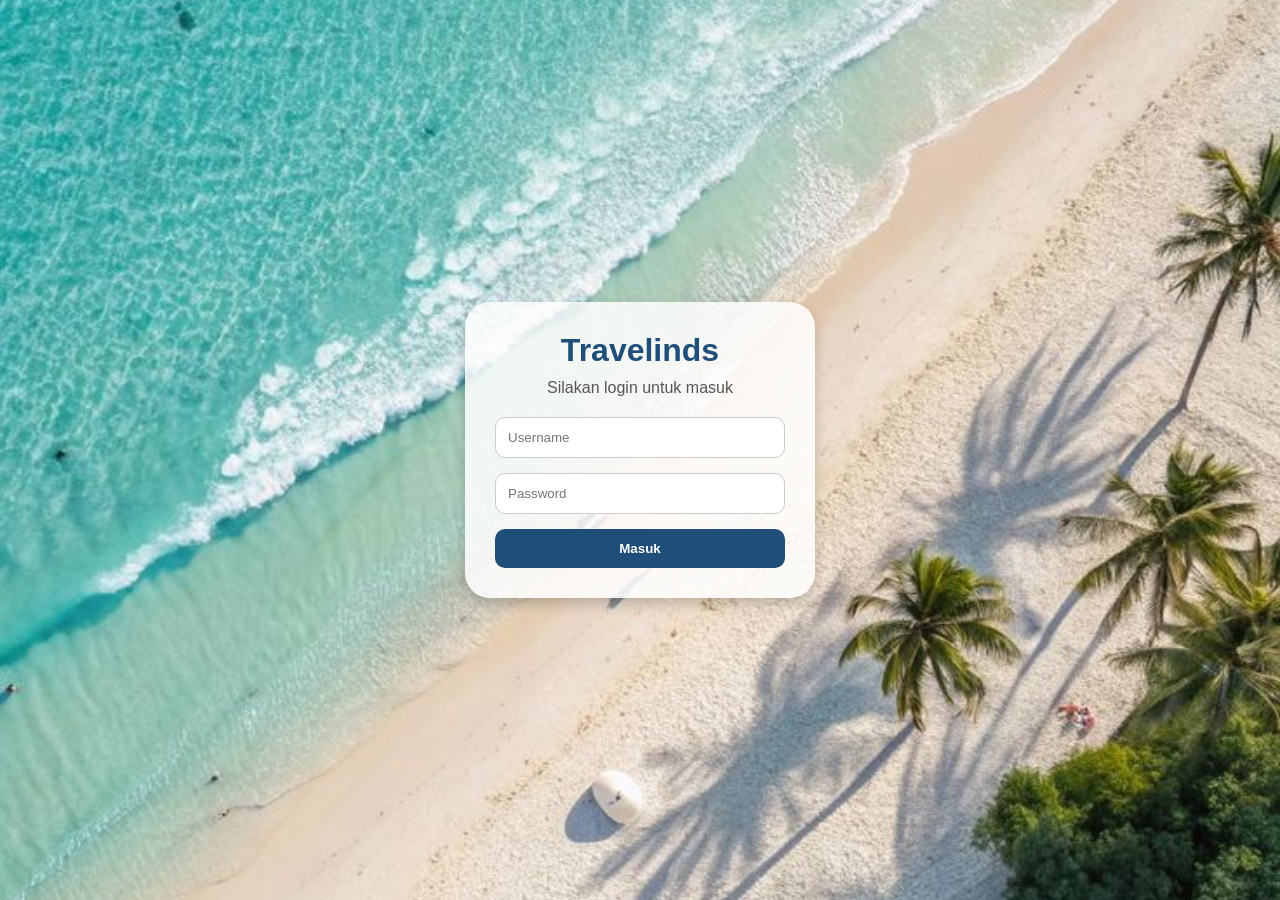
<file: index.html>
<!DOCTYPE html>
<html lang="id">

<head>
    <meta charset="UTF-8">
    <meta name="viewport" content="width=device-width, initial-scale=1.0">
    <title>Login Travelinds</title>

    <style>
        * {
            margin: 0;
            padding: 0;
            box-sizing: border-box;
            font-family: 'Segoe UI', sans-serif;
        }

        body {
            background-image: url("head.jpg");
            background-size: cover;
            background-position: center;
            min-height: 100vh;
            display: flex;
            justify-content: center;
            align-items: center;
        }

        .login-box {
            width: 350px;
            background: rgba(255, 255, 255, 0.85);
            padding: 30px;
            border-radius: 25px;
            box-shadow: 0 6px 14px rgba(0, 0, 0, 0.2);
            text-align: center;
        }

        h1 {
            color: #1f4e79;
            margin-bottom: 10px;
        }

        p {
            margin-bottom: 20px;
            color: #555;
        }

        input {
            width: 100%;
            padding: 12px;
            margin-bottom: 15px;
            border: 1px solid #ccc;
            border-radius: 10px;
        }

        button {
            width: 100%;
            padding: 12px;
            border: none;
            border-radius: 10px;
            background: #1f4e79;
            color: white;
            font-weight: bold;
            cursor: pointer;
        }

        button:hover {
            background: #2c5d9e;
        }
    </style>
</head>

<body>

    <div class="login-box">

        <h1>Travelinds</h1>

        <p>Silakan login untuk masuk</p>

        <input type="text" id="username" placeholder="Username">

        <input type="password" id="password" placeholder="Password">

        <button onclick="login()">Masuk</button>

    </div>

    <script>

        function login() {

            let username =
                document.getElementById("username").value;

            let password =
                document.getElementById("password").value;

            if (username.trim() !== "" &&
                password.trim() !== "") {

                localStorage.setItem("login", "true");

                window.location.href = "utama.html";

            } else {

                alert("Username dan Password harus diisi!");

            }
        }

    </script>

</body>

</html>
</file>
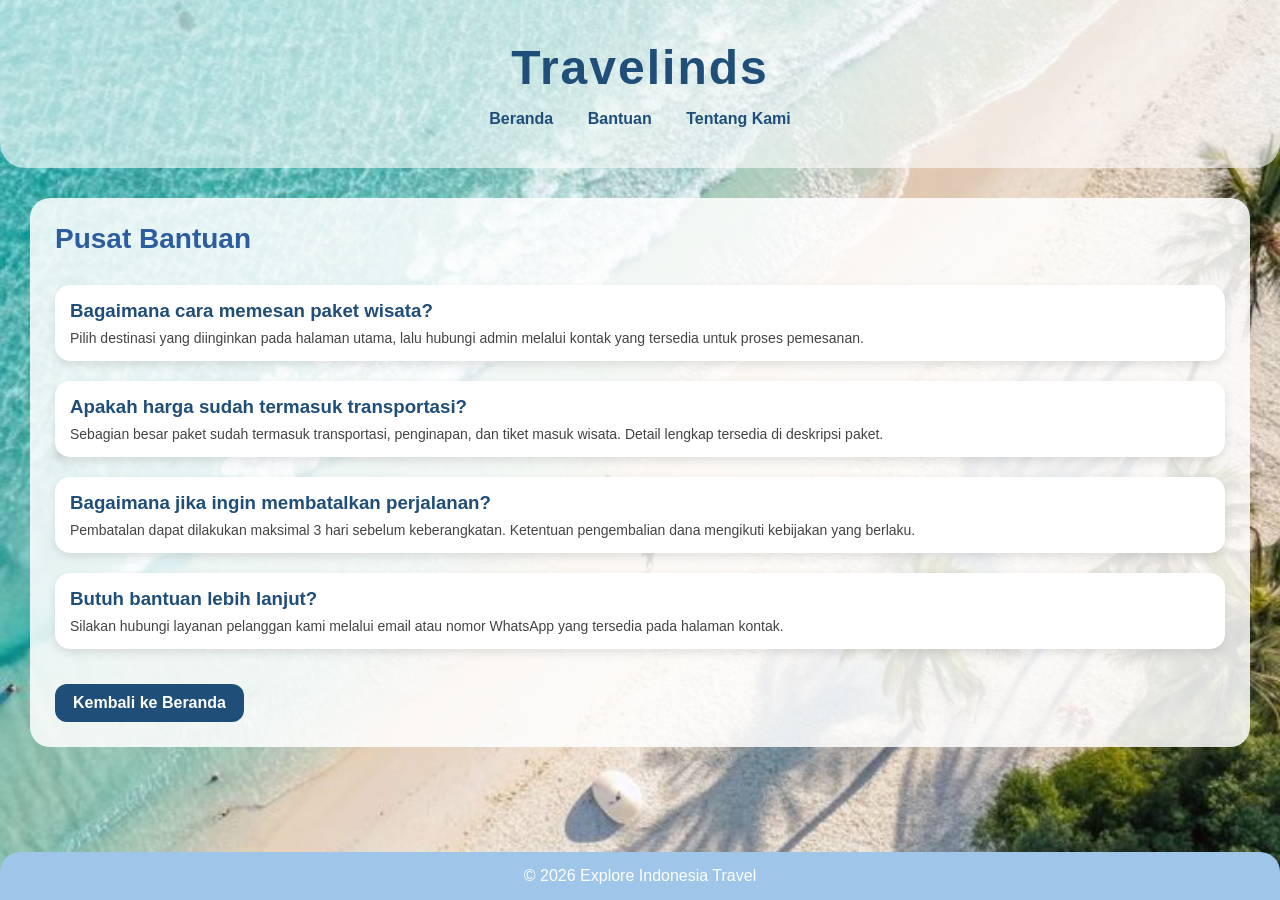
<file: bantuan.html>
<!DOCTYPE html>
<html lang="id">

<head>

    <meta charset="UTF-8">
    <meta name="viewport" content="width=device-width, initial-scale=1.0">

    <title>Bantuan - Travelinds</title>

    <style>
        * {
            margin: 0;
            padding: 0;
            box-sizing: border-box;
            font-family: 'Segoe UI', sans-serif;
        }

        body {
            background-image: url("head.jpg");
            background-size: cover;
            background-position: center;
            min-height: 100vh;
            display: flex;
            flex-direction: column;
        }

        .hero-header {
            border-radius: 0 0 25px 25px;
            overflow: hidden;
        }

        .header-overlay {
            background: rgba(255, 255, 255, 0.6);
            text-align: center;
            padding: 40px;
        }

        header h1 {
            font-size: 48px;
            font-weight: bold;
            color: #1f4e79;
            letter-spacing: 2px;
            margin-bottom: 15px;
        }

        nav ul {
            list-style: none;
        }

        nav ul li {
            display: inline-block;
            margin: 0 15px;
        }

        nav ul li a {
            text-decoration: none;
            font-weight: bold;
            color: #1f4e79;
        }

        main {
            flex: 1;
            padding: 30px;
        }

        section {
            background: rgba(255, 255, 255, 0.85);
            padding: 25px;
            margin-bottom: 30px;
            border-radius: 20px;
            display: grid;
            gap: 20px;
        }

        .section-title {
            margin-bottom: 10px;
            color: #2c5d9e;
            font-size: 28px;
        }

        .faq {
            padding: 15px;
            background: white;
            border-radius: 15px;
            box-shadow: 0 4px 10px rgba(0, 0, 0, 0.1);
        }

        .faq h3 {
            color: #1f4e79;
            margin-bottom: 8px;
        }

        .faq p {
            font-size: 14px;
            color: #444;
        }

        .btn {
            display: inline-block;
            margin-top: 15px;
            padding: 10px 18px;
            background: #1f4e79;
            color: white;
            text-decoration: none;
            border-radius: 12px;
            font-weight: bold;
            width: fit-content;
        }

        footer {
            background: #9fc5e8;
            color: white;
            text-align: center;
            padding: 15px;
            border-radius: 20px 20px 0 0;
        }
    </style>

</head>

<body>

    <header class="hero-header">

        <div class="header-overlay">

            <h1>Travelinds</h1>

            <nav>
                <ul>
                    <li><a href="beranda.html">Beranda</a></li>
                    <li><a href="bantuan.html">Bantuan</a></li>
                    <li><a href="tentangkami.html">Tentang Kami</a></li>
                </ul>
            </nav>

        </div>

    </header>

    <main>

        <section>

            <h2 class="section-title">
                Pusat Bantuan
            </h2>

            <div class="faq">

                <h3>Bagaimana cara memesan paket wisata?</h3>

                <p>
                    Pilih destinasi yang diinginkan pada halaman utama, lalu hubungi admin melalui kontak yang tersedia
                    untuk proses pemesanan.
                </p>

            </div>

            <div class="faq">

                <h3>Apakah harga sudah termasuk transportasi?</h3>

                <p>
                    Sebagian besar paket sudah termasuk transportasi, penginapan, dan tiket masuk wisata. Detail lengkap
                    tersedia di deskripsi paket.
                </p>

            </div>

            <div class="faq">

                <h3>Bagaimana jika ingin membatalkan perjalanan?</h3>

                <p>
                    Pembatalan dapat dilakukan maksimal 3 hari sebelum keberangkatan. Ketentuan pengembalian dana
                    mengikuti kebijakan yang berlaku.
                </p>

            </div>

            <div class="faq">

                <h3>Butuh bantuan lebih lanjut?</h3>

                <p>
                    Silakan hubungi layanan pelanggan kami melalui email atau nomor WhatsApp yang tersedia pada halaman
                    kontak.
                </p>

            </div>

            <a href="utama.html" class="btn">
                Kembali ke Beranda
            </a>

        </section>

    </main>

    <footer>

        <p>
            © 2026 Explore Indonesia Travel
        </p>

    </footer>

</body>

</html>
</file>
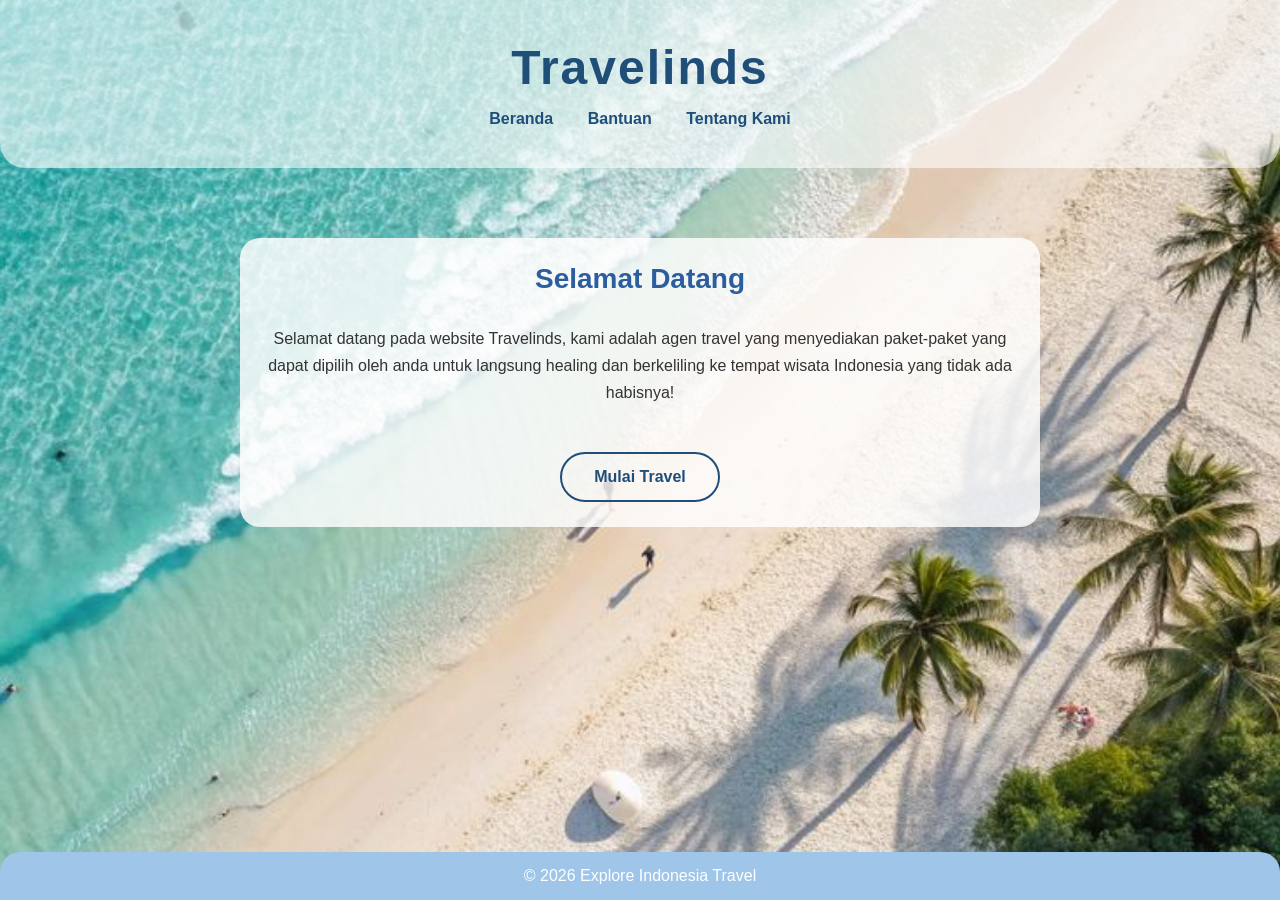
<file: beranda.html>
<!DOCTYPE html>
<html lang="id">

<head>

    <meta charset="UTF-8">
    <meta name="viewport" content="width=device-width, initial-scale=1.0">

    <title>Travel Bersama Fernando</title>

    <link rel="stylesheet" href="style.css">

    <style>
        body {
            min-height: 100vh;
            display: flex;
            flex-direction: column;
        }

        main {
            flex: 1;
        }

        section {
            max-width: 800px;
            margin: 40px auto;
            text-align: center;
            display: grid;
            gap: 20px;
        }

        section p {
            font-size: 16px;
            line-height: 1.7;
            color: #333;
            margin-bottom: 25px;
        }

        .start-btn {
            display: inline-block;
            padding: 14px 32px;
            border: 2px solid #1f4e79;
            border-radius: 30px;
            text-decoration: none;
            color: #1f4e79;
            font-weight: bold;
            background: transparent;
            transition: 0.3s;
            width: fit-content;
            justify-self: center;
        }

        .start-btn:hover {
            background: #1f4e79;
            color: white;
        }
    </style>

</head>

<body>

    <header class="hero-header">

        <div class="header-overlay">

            <h1>Travelinds</h1>

            <nav>
                <ul>
                    <li><a href="beranda.html">Beranda</a></li>
                    <li><a href="bantuan.html">Bantuan</a></li>
                    <li><a href="tentangkami.html">Tentang Kami</a></li>
                </ul>
            </nav>

        </div>

    </header>

    <main>

        <section>

            <h2 class="section-title">
                Selamat Datang
            </h2>

            <p>
                Selamat datang pada website Travelinds, kami adalah agen
                travel yang menyediakan paket-paket yang dapat dipilih oleh anda untuk langsung healing dan berkeliling
                ke tempat wisata Indonesia yang tidak ada habisnya!
            </p>

            <a href="utama.html" class="start-btn">
                Mulai Travel
            </a>

        </section>

    </main>

    <footer>

        <p>
            © 2026 Explore Indonesia Travel
        </p>

    </footer>

</body>

</html>
</file>
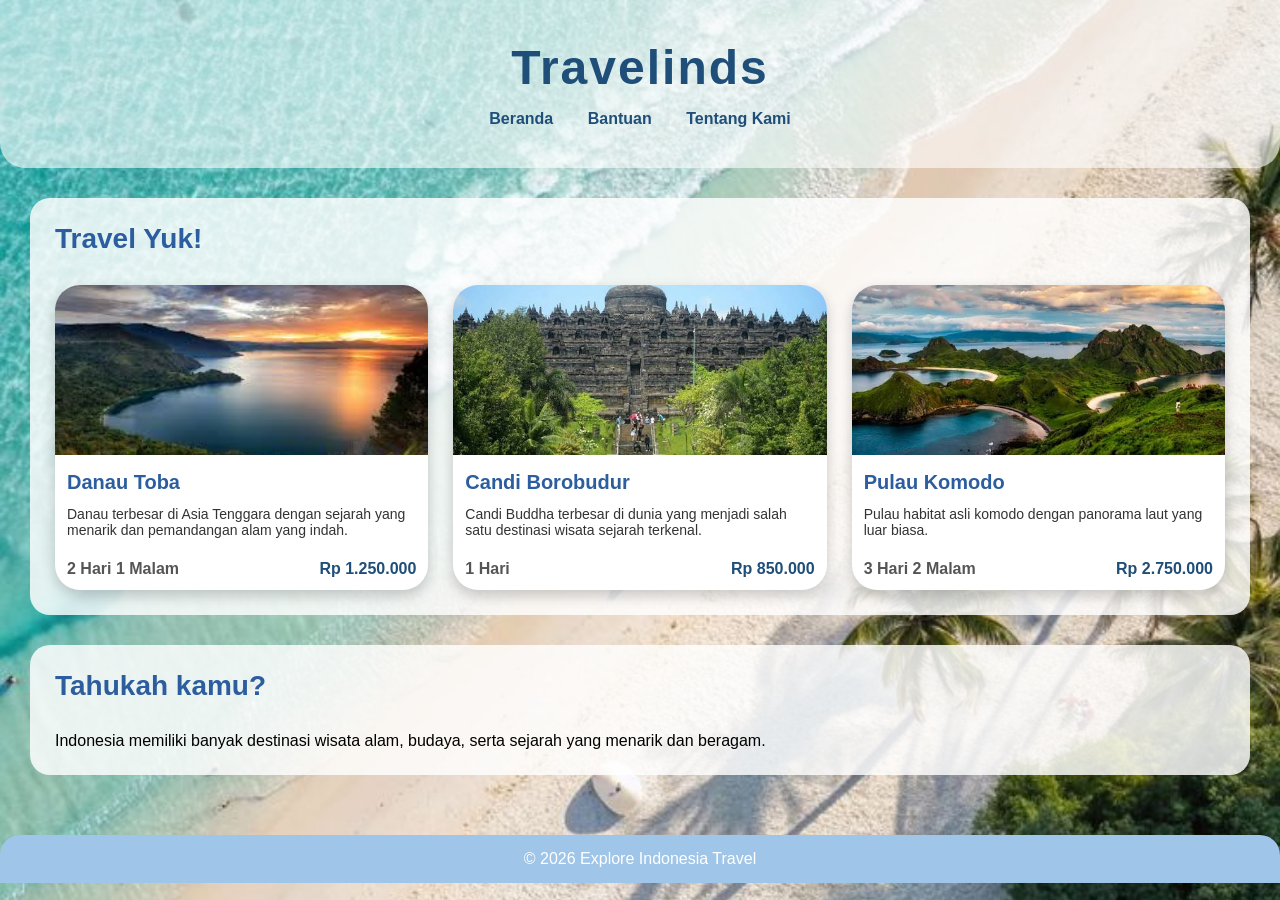
<file: halamanutama.html>
<!DOCTYPE html>
<html lang="id">

<head>

    <meta charset="UTF-8">
    <meta name="viewport" content="width=device-width, initial-scale=1.0">

    <title>Travel Bersama Fernando</title>

    <link rel="stylesheet" href="style.css">

</head>

<body>

    <header class="hero-header">

        <div class="header-overlay">

            <h1>Travelinds</h1>

            <nav>
                <ul>
                    <li><a href="beranda.html">Beranda</a></li>
                    <li><a href="bantuan.html">Bantuan</a></li>
                    <li><a href="tentangkami.html">Tentang Kami</a></li>
                </ul>
            </nav>

        </div>

    </header>

    <main>

        <section>

            <h2 class="section-title">
                Travel Yuk!
            </h2>

            <div class="container">

                <div class="card">

                    <img src="danautoba.jpg">

                    <h3>Danau Toba</h3>

                    <p>
                        Danau terbesar di Asia Tenggara dengan sejarah yang menarik dan pemandangan alam yang indah.
                    </p>

                    <div class="package-row">

                        <span class="duration">
                            2 Hari 1 Malam
                        </span>

                        <span class="price">
                            Rp 1.250.000
                        </span>

                    </div>

                </div>

                <div class="card">

                    <img src="candi.jpg">

                    <h3>Candi Borobudur</h3>

                    <p>
                        Candi Buddha terbesar di dunia yang menjadi salah satu destinasi wisata sejarah terkenal.
                    </p>

                    <div class="package-row">

                        <span class="duration">
                            1 Hari
                        </span>

                        <span class="price">
                            Rp 850.000
                        </span>

                    </div>

                </div>

                <div class="card">

                    <img src="komodo.jpg">

                    <h3>Pulau Komodo</h3>

                    <p>
                        Pulau habitat asli komodo dengan panorama laut yang luar biasa.
                    </p>

                    <div class="package-row">

                        <span class="duration">
                            3 Hari 2 Malam
                        </span>

                        <span class="price">
                            Rp 2.750.000
                        </span>

                    </div>

                </div>

            </div>

        </section>

        <section>

            <h2 class="section-title">
                Tahukah kamu?
            </h2>

            <p>
                Indonesia memiliki banyak destinasi wisata alam, budaya, serta sejarah yang menarik dan beragam.
            </p>

        </section>

    </main>

    <footer>

        <p>
            © 2026 Explore Indonesia Travel
        </p>

    </footer>

</body>

</html>
</file>
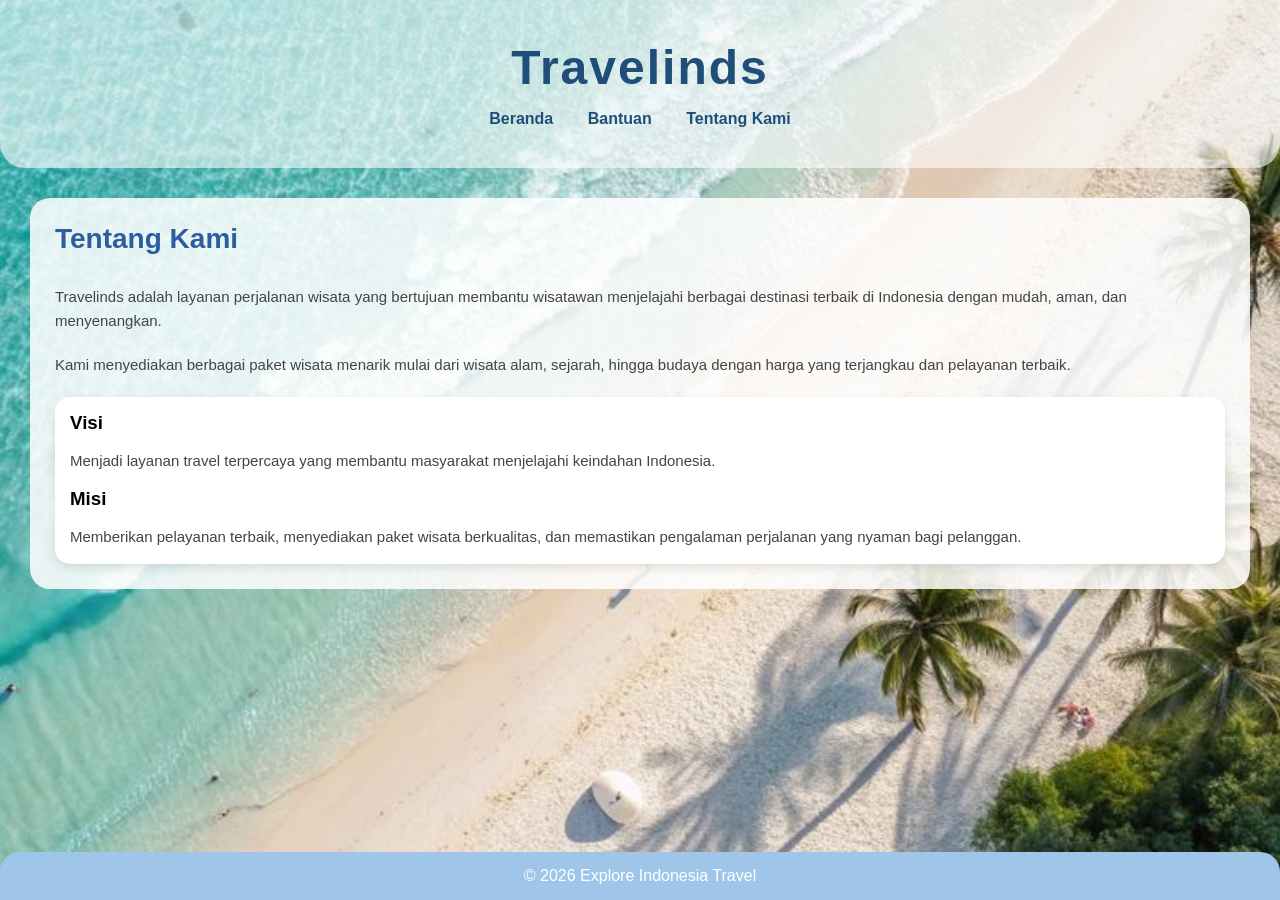
<file: tentangkami.html>
<!DOCTYPE html>
<html lang="id">

<head>

    <meta charset="UTF-8">
    <meta name="viewport" content="width=device-width, initial-scale=1.0">

    <title>Tentang Kami - Travelinds</title>

    <style>
        * {
            margin: 0;
            padding: 0;
            box-sizing: border-box;
            font-family: 'Segoe UI', sans-serif;
        }

        body {
            background-image: url("head.jpg");
            background-size: cover;
            background-position: center;
            min-height: 100vh;
            display: flex;
            flex-direction: column;
        }

        .hero-header {
            border-radius: 0 0 25px 25px;
            overflow: hidden;
        }

        .header-overlay {
            background: rgba(255, 255, 255, 0.6);
            text-align: center;
            padding: 40px;
        }

        header h1 {
            font-size: 48px;
            font-weight: bold;
            color: #1f4e79;
            letter-spacing: 2px;
            margin-bottom: 15px;
        }

        nav ul {
            list-style: none;
        }

        nav ul li {
            display: inline-block;
            margin: 0 15px;
        }

        nav ul li a {
            text-decoration: none;
            font-weight: bold;
            color: #1f4e79;
        }

        main {
            flex: 1;
            padding: 30px;
        }

        section {
            background: rgba(255, 255, 255, 0.85);
            padding: 25px;
            margin-bottom: 30px;
            border-radius: 20px;
            display: grid;
            gap: 20px;
        }

        .section-title {
            margin-bottom: 10px;
            color: #2c5d9e;
            font-size: 28px;
        }

        .about-text {
            font-size: 15px;
            line-height: 1.6;
            color: #444;
        }

        .team-box {
            background: white;
            padding: 15px;
            border-radius: 15px;
            box-shadow: 0 4px 10px rgba(0, 0, 0, 0.1);
            display: grid;
            gap: 15px;
        }

        footer {
            background: #9fc5e8;
            color: white;
            text-align: center;
            padding: 15px;
            border-radius: 20px 20px 0 0;
        }
    </style>

</head>

<body>

    <header class="hero-header">

        <div class="header-overlay">

            <h1>Travelinds</h1>

            <nav>
                <ul>
                    <li><a href="beranda.html">Beranda</a></li>
                    <li><a href="bantuan.html">Bantuan</a></li>
                    <li><a href="tentangkami.html">Tentang Kami</a></li>
                </ul>
            </nav>

        </div>

    </header>

    <main>

        <section>

            <h2 class="section-title">
                Tentang Kami
            </h2>

            <p class="about-text">

                Travelinds adalah layanan perjalanan wisata yang bertujuan membantu wisatawan
                menjelajahi berbagai destinasi terbaik di Indonesia dengan mudah, aman,
                dan menyenangkan.

            </p>

            <p class="about-text">

                Kami menyediakan berbagai paket wisata menarik mulai dari wisata alam,
                sejarah, hingga budaya dengan harga yang terjangkau dan pelayanan terbaik.

            </p>

            <div class="team-box">

                <h3>Visi</h3>

                <p class="about-text">

                    Menjadi layanan travel terpercaya yang membantu masyarakat
                    menjelajahi keindahan Indonesia.

                </p>

                <h3>Misi</h3>

                <p class="about-text">

                    Memberikan pelayanan terbaik, menyediakan paket wisata berkualitas,
                    dan memastikan pengalaman perjalanan yang nyaman bagi pelanggan.

                </p>

            </div>

        </section>

    </main>

    <footer>

        <p>
            © 2026 Explore Indonesia Travel
        </p>

    </footer>

</body>

</html>
</file>
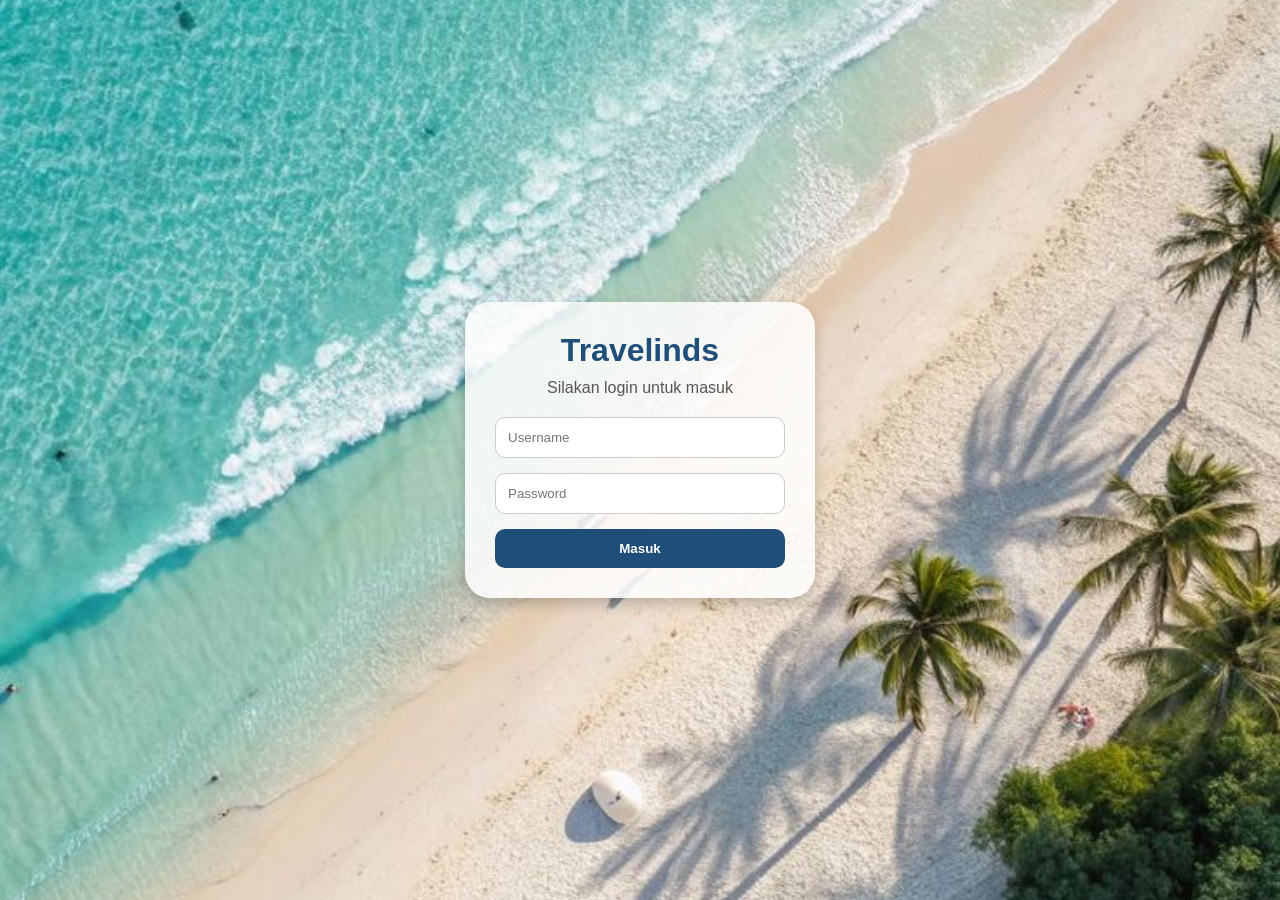
<file: utama.html>
<!DOCTYPE html>
<html lang="id">

<head>

    <meta charset="UTF-8">
    <meta name="viewport" content="width=device-width, initial-scale=1.0">

    <title>Travel Bersama Fernando</title>

    <link rel="stylesheet" href="style.css">

    <style>
        #popup-overlay {
            display: none;
            position: fixed;
            top: 0;
            left: 0;
            width: 100%;
            height: 100%;
            background: rgba(0, 0, 0, 0.6);
            z-index: 999;
        }

        #popup-diskon {
            display: none;
            position: fixed;
            top: 50%;
            left: 50%;
            transform: translate(-50%, -50%);
            background: white;
            width: 350px;
            padding: 30px;
            border-radius: 20px;
            text-align: center;
            box-shadow: 0 0 20px rgba(0, 0, 0, 0.3);
            z-index: 1000;
        }

        #popup-diskon h2 {
            color: #1f4e79;
            margin-bottom: 15px;
        }

        #popup-diskon p {
            margin-bottom: 20px;
        }

        #btn-promo {
            background: #1f4e79;
            color: white;
            border: none;
            padding: 12px 25px;
            border-radius: 10px;
            cursor: pointer;
            font-size: 16px;
        }

        #btn-promo:hover {
            opacity: 0.9;
        }

        #close-popup {
            float: right;
            font-size: 25px;
            font-weight: bold;
            cursor: pointer;
        }
    </style>
</head>

<body>

    <header class="hero-header">

        <div class="header-overlay">

            <h1>Travelinds</h1>

            <nav>
                <ul>
                    <li><a href="beranda.html">Beranda</a></li>
                    <li><a href="bantuan.html">Bantuan</a></li>
                    <li><a href="tentangkami.html">Tentang Kami</a></li>
                    <li><a href="#" onclick="logout()">Logout</a></li>
                </ul>
            </nav>

        </div>

    </header>

    <main>

        <section>

            <h2 class="section-title">
                Travel Yuk!
            </h2>

            <div class="container">

                <div class="card">

                    <img src="danautoba.jpg">

                    <h3>Danau Toba</h3>

                    <p>
                        Danau terbesar di Asia Tenggara dengan sejarah yang menarik dan pemandangan alam yang indah.
                    </p>

                    <div class="package-row">

                        <span class="duration">
                            2 Hari 1 Malam
                        </span>

                        <span class="price">
                            Rp 1.250.000
                        </span>

                    </div>

                </div>

                <div class="card">

                    <img src="candi.jpg">

                    <h3>Candi Borobudur</h3>

                    <p>
                        Candi Buddha terbesar di dunia yang menjadi salah satu destinasi wisata sejarah terkenal.
                    </p>

                    <div class="package-row">

                        <span class="duration">
                            1 Hari
                        </span>

                        <span class="price">
                            Rp 850.000
                        </span>

                    </div>

                </div>

                <div class="card">

                    <img src="komodo.jpg">

                    <h3>Pulau Komodo</h3>

                    <p>
                        Pulau habitat asli komodo dengan panorama laut yang luar biasa.
                    </p>

                    <div class="package-row">

                        <span class="duration">
                            3 Hari 2 Malam
                        </span>

                        <span class="price">
                            Rp 2.750.000
                        </span>

                    </div>

                </div>

            </div>

        </section>

        <section>

            <h2 class="section-title">
                Tahukah kamu?
            </h2>

            <p>
                Indonesia memiliki banyak destinasi wisata alam, budaya, serta sejarah yang menarik dan beragam.
            </p>

        </section>

    </main>

    <footer>

        <p>
            © 2026 Explore Indonesia Travel
        </p>

    </footer>
    <div id="popup-overlay"></div>

    <div id="popup-diskon">

        <span id="close-popup">&times;</span>

        <h2>🎉 Promo Spesial!</h2>

        <p>
            Dapatkan diskon <strong>20%</strong> untuk seluruh paket wisata hari ini.
        </p>

        <button id="btn-promo">
            Klaim Diskon
        </button>

    </div>

    <script src="https://code.jquery.com/jquery-3.7.1.min.js"></script>


    <script>
        $(document).ready(function () {

            $("#popup-overlay").hide();
            $("#popup-diskon").hide();

            setTimeout(function () {
                $("#popup-overlay").fadeIn(500);
                $("#popup-diskon").fadeIn(500);
            }, 2000);

            $("#close-popup, #popup-overlay").on("click", function () {
                $("#popup-overlay").fadeOut(500);
                $("#popup-diskon").fadeOut(500);
            });

            $("#btn-promo").on("click", function () {
                alert("Selamat! Diskon 20% berhasil diklaim.");
            });

        });
    </script>


    <script>

        function logout() {
            localStorage.removeItem("login");
            window.location.href = "index.html";
        }
    </script>

</body>

<script>
    if (localStorage.getItem("login") !== "true") {
        window.location.href = "index.html";
    }
</script>

</html>
</file>
<file: style.css>
* {
    margin: 0;
    padding: 0;
    box-sizing: border-box;
    font-family: 'Segoe UI', sans-serif;
}

body {
    background-image: url("head.jpg");
    background-size: cover;
    background-position: center;
}

.hero-header {
    background-size: cover;
    background-position: center;
    border-radius: 0 0 25px 25px;
    overflow: hidden;
}

.header-overlay {
    background: rgba(255, 255, 255, 0.6);
    text-align: center;
    padding: 40px;
}

header h1 {
    font-size: 48px;
    font-weight: bold;
    color: #1f4e79;
    letter-spacing: 2px;
    margin-bottom: 15px;
}

nav ul {
    list-style: none;
}

nav ul li {
    display: inline-block;
    margin: 0 15px;
}

nav ul li a {
    text-decoration: none;
    font-weight: bold;
    color: #1f4e79;
}

main {
    padding: 30px;
}

section {
    display: grid;
    gap: 20px;
    background: rgba(255, 255, 255, 0.822);
    padding: 25px;
    margin-bottom: 30px;
    border-radius: 20px;
}

.section-title {
    margin-bottom: 10px;
    color: #2c5d9e;
    font-size: 28px;
}

.container {
    display: grid;
    grid-template-columns: repeat(auto-fit, minmax(270px, 1fr));
    gap: 25px;
}

.card {
    width: 100%;
    background: white;
    border-radius: 25px;
    overflow: hidden;
    box-shadow: 0 6px 14px rgba(0, 0, 0, 0.2);
    transition: 0.3s;
}

.card:hover {
    transform: translateY(-5px);
}

.card img {
    width: 100%;
    height: 170px;
    object-fit: cover;
}

.card h3 {
    padding: 12px;
    color: #2c5d9e;
    font-size: 20px;
}

.card p {
    padding: 0 12px;
    font-size: 14px;
    color: #333;
}

.package-row {
    display: flex;
    justify-content: space-between;
    align-items: center;
    padding: 12px;
    margin-top: 10px;
}

.duration {
    font-weight: 600;
    color: #555;
}

.price {
    font-weight: bold;
    color: #1f4e79;
    font-size: 16px;
}

footer {
    background: #9fc5e8;
    color: white;
    text-align: center;
    padding: 15px;
    border-radius: 20px 20px 0 0;
}

@media screen and (max-width: 768px) {

    .header-overlay {
        padding: 25px;
    }

    header h1 {
        font-size: 36px;
    }

    nav ul li {
        margin: 0 8px;
    }

    main {
        padding: 20px;
    }

    section {
        padding: 20px;
    }
}

@media screen and (max-width: 480px) {

    header h1 {
        font-size: 28px;
        letter-spacing: 1px;
    }

    nav ul li {
        display: block;
        margin: 10px 0;
    }

    main {
        padding: 15px;
    }

    section {
        padding: 15px;
    }

    .section-title {
        font-size: 22px;
    }

    .card img {
        height: 150px;
    }

    .package-row {
        flex-direction: column;
        gap: 8px;
        text-align: center;
    }
}
</file>
